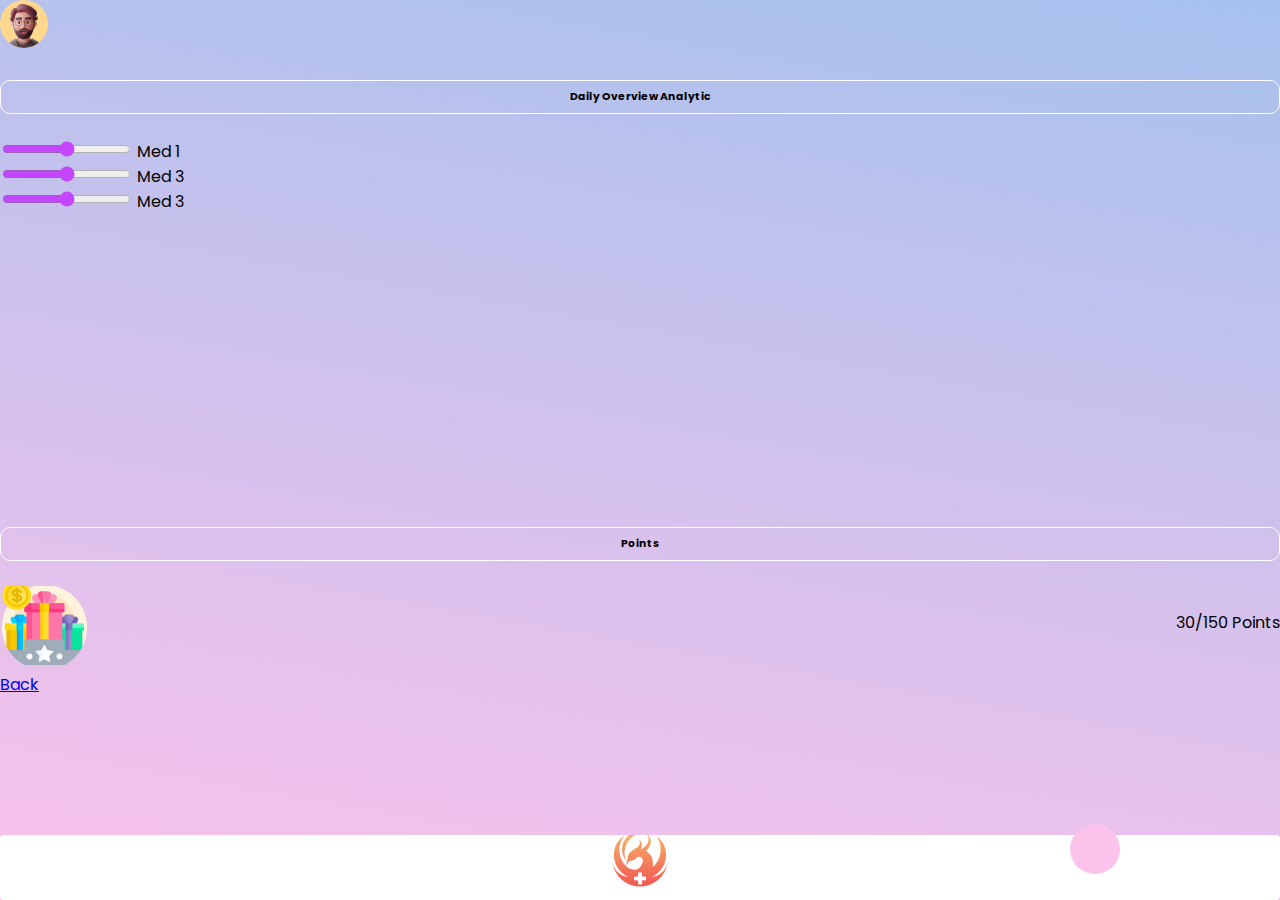
<file: common/dailyover.html>
<!DOCTYPE html>
<html lang="en">

<head>
    <meta charset="UTF-8">
    <meta http-equiv="X-UA-Compatible" content="IE=edge">
    <meta name="viewport" content="width=device-width, initial-scale=1.0">
    <title>MedPhoenix | Dailyover</title>
    <link rel="shortcut icon" type="image/x-icon" sizes="16x16 32x32 48x48 64x64" href="../assets/Phoenix-image.png">
    <link rel="stylesheet" href="../css/style.css">
    <!-----boostrap icons-------->
    <link rel="stylesheet" href="https://cdn.jsdelivr.net/npm/bootstrap-icons@1.8.3/font/bootstrap-icons.css">
    <!-----css for bootstrap 5----->
    <link href="https://cdn.jsdelivr.net/npm/bootstrap@5.2.0-beta1/dist/css/bootstrap.min.css" rel="stylesheet"
        integrity="sha384-0evHe/X+R7YkIZDRvuzKMRqM+OrBnVFBL6DOitfPri4tjfHxaWutUpFmBp4vmVor" crossorigin="anonymous">
    <!-----js for bootstrap 5------>
    <script src="https://cdn.jsdelivr.net/npm/bootstrap@5.2.0-beta1/dist/js/bootstrap.bundle.min.js"
        integrity="sha384-pprn3073KE6tl6bjs2QrFaJGz5/SUsLqktiwsUTF55Jfv3qYSDhgCecCxMW52nD2"
        crossorigin="anonymous"></script>
    <!------boostrap icon for -->
</head>
<body>
    <div class="med-setting-se">
        <div class="container">
            <div class="row">
                <div class="col-md-12">
                    <div class="med-profile-logo pt-2">
                        <img src="../assets/reminder/81.png" alt="">
                    </div>    
                    <div class="med-medication-medic mt-4">
                        <h6>Daily Overview Analytic</h6>
                    </div>   
                    <div class="med-input-range justify-content-between">
                        <div class="med-input-range1">
                            <input type="range" style="accent-color: #B71FFFD1;">
                            <label for="volume" class="float-endss">Med 1</label>
                        </div>
                        <div class="med-input-range2">
                            <input type="range" style="accent-color: #B71FFFD1;">
                            <label for="volume" class="float-endss">Med 3</label>
                        </div>
                        <div class="med-input-range3">
                            <input type="range" style="accent-color: #B71FFFD1;">
                            <label for="volume" class="float-endss">Med 3</label>
                        </div>
                    </div>
                    <div class="med-medication-medic" style="padding-top: 18rem;">
                        <h6>Points</h6>
                    </div>   
                    <div class="d-flex justify-content-around"style="width:100%;"> 
                        <label for="imgsec" class="" style="padding-top: 1.5rem; float: right;">30/150 Points</label>    
                        <img src="../assets/image 1.png" id="imgsec" name="imgsec" alt="">                 
                    </div>  
                    <a href="../common/settings.html" class="btn btn-sm btn-outline-light">Back</a>
                </div>
                </div>
            </div>
        </div>
    </div>
    <div class="med-bottom-button">
        <img src="../assets/Phoenix-top.png"  alt="">
    </div>
</body>
</html>
</file>
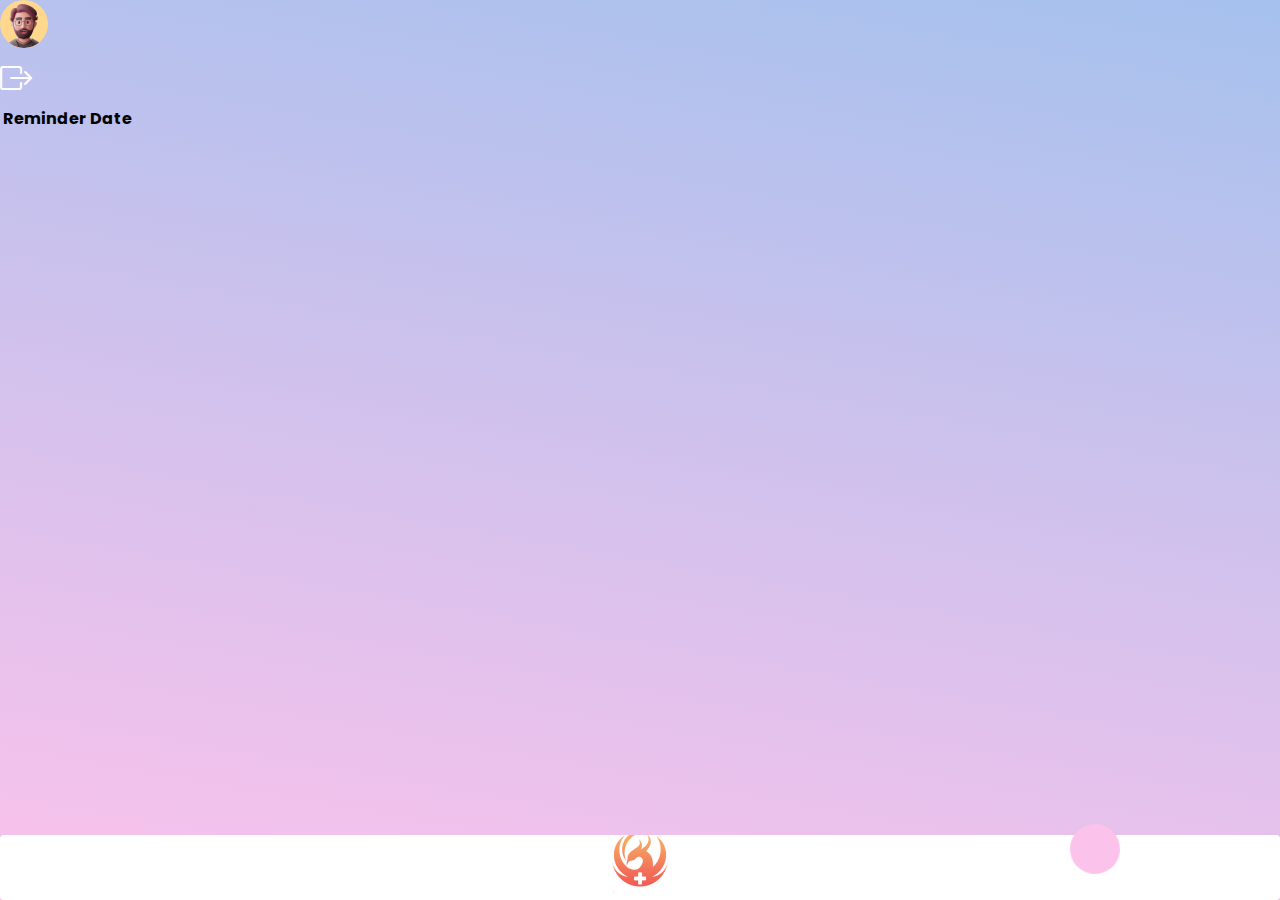
<file: common/listreminder.html>
<!DOCTYPE html>
<html lang="en">

<head>
    <meta charset="UTF-8">
    <meta http-equiv="X-UA-Compatible" content="IE=edge">
    <meta name="viewport" content="width=device-width, initial-scale=1.0">
    <title>MedPhoenix | Existing reminder</title>
    <link rel="shortcut icon" type="image/x-icon" sizes="16x16 32x32 48x48 64x64" href="../assets/Phoenix-image.png">
    <link rel="stylesheet" href="../css/style.css">
    <!-----boostrap icons-------->
    <link rel="stylesheet" href="https://cdn.jsdelivr.net/npm/bootstrap-icons@1.8.3/font/bootstrap-icons.css">
    <!-----css for bootstrap 5----->
    <link href="https://cdn.jsdelivr.net/npm/bootstrap@5.2.0-beta1/dist/css/bootstrap.min.css" rel="stylesheet"
        integrity="sha384-0evHe/X+R7YkIZDRvuzKMRqM+OrBnVFBL6DOitfPri4tjfHxaWutUpFmBp4vmVor" crossorigin="anonymous">
    <!-----js for bootstrap 5------>
    <script src="https://cdn.jsdelivr.net/npm/bootstrap@5.2.0-beta1/dist/js/bootstrap.bundle.min.js"
        integrity="sha384-pprn3073KE6tl6bjs2QrFaJGz5/SUsLqktiwsUTF55Jfv3qYSDhgCecCxMW52nD2"
        crossorigin="anonymous"></script>
    <!------boostrap icon for -->
</head>
<body>
    <div class="med-reminder-sec">
        <div class="container">
            <div class="row">
                <div class="col-md 12">
                    <div class="med-profile-logo d-flex justify-content-between pt-2">
                        <img src="../assets/reminder/81.png" alt="">
                        <div><a href="../common/login.html"><i class="bi bi-box-arrow-right" style="font-size:2rem;color: #fff;"></i></a></div>
                    </div>
                    <table class="table table-hover text-white">
                        <tr class="text-white">
                            <th>Reminder</th>
                            <th>Date</th>
                        </tr>
                        <tr id="userList"></tr>
                      </table>              
                </div>
            </div>
        </div>
    </div>
    <div class="med-bottom-button">
        <img src="../assets/Phoenix-top.png"  alt="">
    </div>
    <script src="../js/reminder.js"></script>
</body>
</html>
</file>
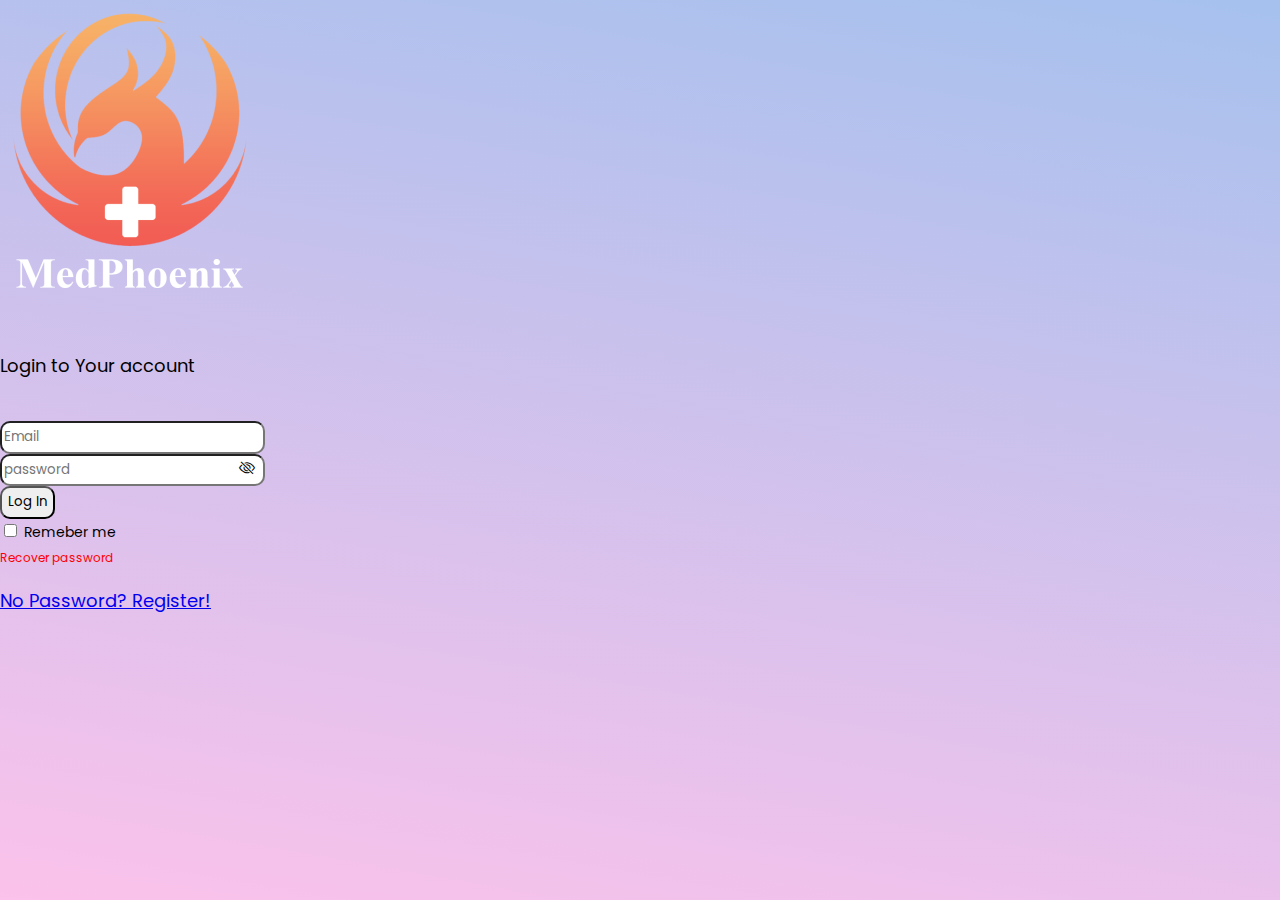
<file: common/login.html>
<!DOCTYPE html>
<html lang="en">
<head>
    <meta charset="UTF-8">
    <meta http-equiv="X-UA-Compatible" content="IE=edge">
    <meta name="viewport" content="width=device-width, initial-scale=1.0">
    <title>MedPhoenix | Login</title>
    <link rel="shortcut icon" type="image/x-icon" sizes="16x16 32x32 48x48 64x64" href="../assets/Phoenix-image.png">
    <link rel="stylesheet" href="../css/style.css">
    <!-----boostrap icons-------->
    <link rel="stylesheet" href="https://cdn.jsdelivr.net/npm/bootstrap-icons@1.8.3/font/bootstrap-icons.css">
    <!-----css for bootstrap 5----->
    <link href="https://cdn.jsdelivr.net/npm/bootstrap@5.2.0-beta1/dist/css/bootstrap.min.css" rel="stylesheet" integrity="sha384-0evHe/X+R7YkIZDRvuzKMRqM+OrBnVFBL6DOitfPri4tjfHxaWutUpFmBp4vmVor" crossorigin="anonymous">
    <!-----js for bootstrap 5------>
    <script src="https://cdn.jsdelivr.net/npm/bootstrap@5.2.0-beta1/dist/js/bootstrap.bundle.min.js" integrity="sha384-pprn3073KE6tl6bjs2QrFaJGz5/SUsLqktiwsUTF55Jfv3qYSDhgCecCxMW52nD2" crossorigin="anonymous"></script>
    <!------boostrap icon for -->
</head>
<body>
    <section class="med-phon-sec1">
        <div class="container">
            <div class="row">
                <div class="col-md-12 mt-4">
                    <div class="med-phon-login">
                        <div class="med-phon-img1 text-center">
                            <img src="../assets/Phoenix-image.png" class="img-fluid" alt="">
                        </div>
                        <h6 class="text-center mt-4">Login to Your account</h6>
                        <div class="med-phon-loginform">
                            <form action="">
                                <div class="row">
                                    <div class="col-md-4"></div>
                                    <div class="col-md-4">
                                        <div class="form-group pb-4">
                                            <input type="text"
                                             id="email" 
                                             class="form-control"
                                             name="email"
                                             placeholder="Email">
                                        </div>
                                        <div class="form-group d-flex">
                                            <input 
                                            type="password"
                                            id="password"
                                            class="form-control"
                                            name="password"
                                            placeholder="password">
                                            <i class="bi bi-eye-slash" 
                                            id="togglePassword"></i>
                                        </div>
                                        <div class="form-group med-button-class">
                                            <button type="submit" name="submit" id="submit" class="btn btn-outline-secondary form-control mt-3">Log In</button>
                                        </div>
                                        <div class="form-group d-flex justify-content-between pt-3">
                                            <div class="form-check form-switch">
                                                <input class="form-check-input" type="checkbox" role="switch" id="flexSwitchCheckDefault">
                                                <label class="form-check-label" for="flexSwitchCheckDefault">Remeber me</label>
                                            </div>
                                            <div class="med-recov-pass">
                                                <span>Recover password</span>
                                            </div>
                                        </div>
                                        <div class="text-center pt-4 med-login-link">
                                            <a href="./signin.html" class="text-decoration-none text-black"><p>No Password? Register!</p></a>
                                        </div>
                                    </div>
                                    <div class="col-md-4"></div>
                                </div>
                            </form>
                        </div>
                    </div>
                </div>
            </div>
        </div>
    </section>
</body>
</html>
</file>
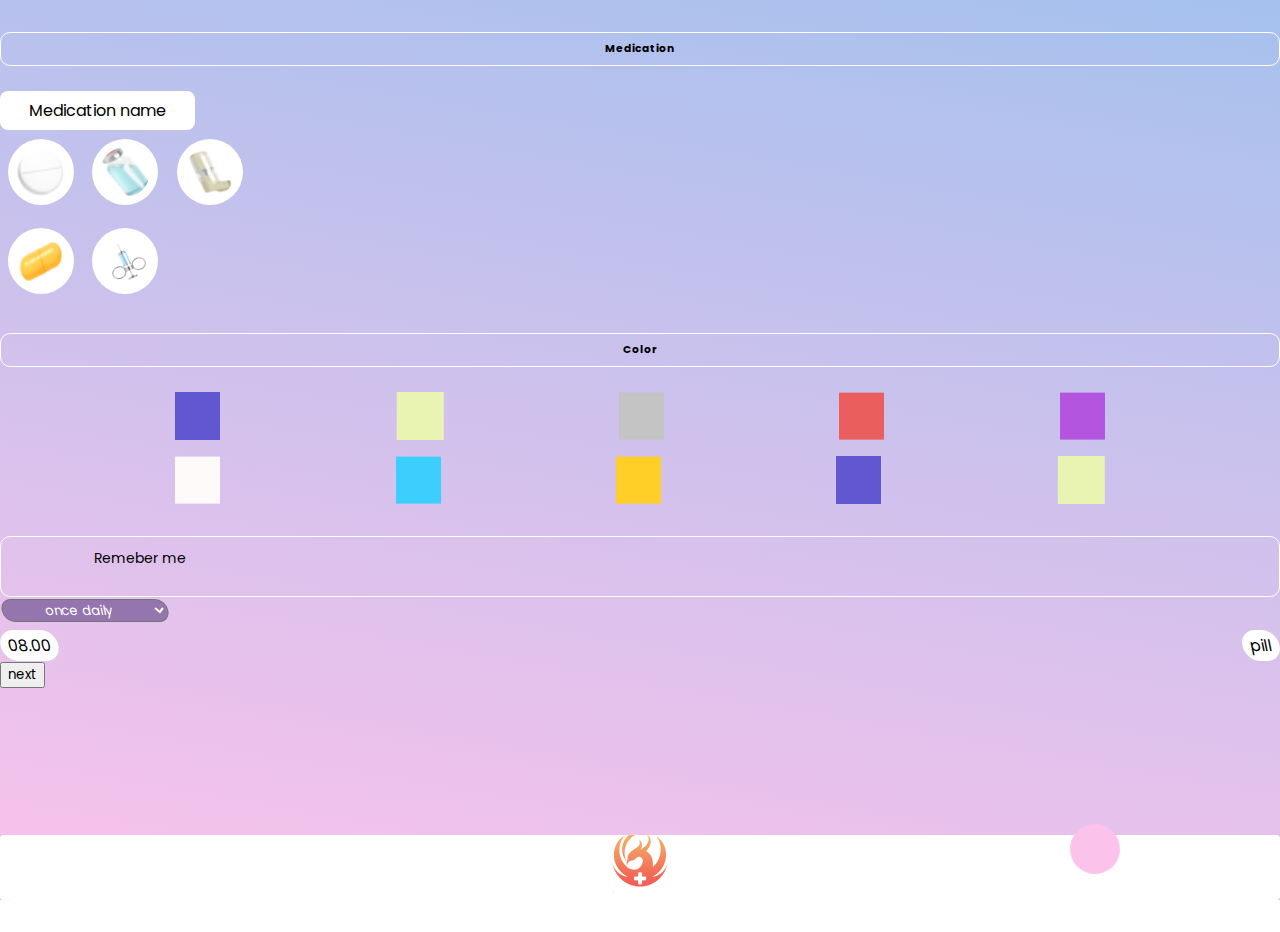
<file: common/medication.html>
<!DOCTYPE html>
<html lang="en">

<head>
    <meta charset="UTF-8">
    <meta http-equiv="X-UA-Compatible" content="IE=edge">
    <meta name="viewport" content="width=device-width, initial-scale=1.0">
    <title>MedPhoenix | Medication</title>
    <link rel="shortcut icon" type="image/x-icon" sizes="16x16 32x32 48x48 64x64" href="../assets/Phoenix-image.png">
    <link rel="stylesheet" href="../css/style.css">
    <!-----boostrap icons-------->
    <link rel="stylesheet" href="https://cdn.jsdelivr.net/npm/bootstrap-icons@1.8.3/font/bootstrap-icons.css">
    <!-----css for bootstrap 5----->
    <link href="https://cdn.jsdelivr.net/npm/bootstrap@5.2.0-beta1/dist/css/bootstrap.min.css" rel="stylesheet"
        integrity="sha384-0evHe/X+R7YkIZDRvuzKMRqM+OrBnVFBL6DOitfPri4tjfHxaWutUpFmBp4vmVor" crossorigin="anonymous">
    <!-----js for bootstrap 5------>
    <script src="https://cdn.jsdelivr.net/npm/bootstrap@5.2.0-beta1/dist/js/bootstrap.bundle.min.js"
        integrity="sha384-pprn3073KE6tl6bjs2QrFaJGz5/SUsLqktiwsUTF55Jfv3qYSDhgCecCxMW52nD2"
        crossorigin="anonymous"></script>
    <!------boostrap icon for -->
</head>

<body>
</body>
    <div class="med-medication-sec">
        <div class="container">
            <div class="row">
                <div class="col-md-12">
                    <div class="med-medication-medic">
                        <h6>Medication</h6>
                    </div>
                    <div class="med-medication-name">
                        <span>Medication name</span>
                        <div class="med-medication-image-set1">
                            <img src="../assets/medication/pill.png" alt="">
                            <img src="../assets/medication/bottle.png" alt="">
                            <img src="../assets/medication/ing.png" alt="">
                        </div>
                        <div class="med-medication-image-set2">
                            <img src="../assets/medication/caps.png" alt="">
                            <img src="../assets/medication/cir.png" alt="">
                        </div>
                    </div>
                    <div class="med-medication-color">
                        <h6>Color</h6>
                        <div class="med-medication-color-image">
                            <div class="med-medication-color-image-set1">
                                <img src="../assets/colors/Rectangle1(0).png" alt="">
                                <img src="../assets/colors/Rectangle1(1).png" alt="">
                                <img src="../assets/colors/Rectangle1(3).png" alt="">
                                <img src="../assets/colors/Rectangle1(4).png" alt="">
                                <img src="../assets/colors/Rectangle1(5).png" alt="">
                            </div>
                            <div class="med-medication-color-image-set2">
                                <img src="../assets/colors/Rectangle1(6).png" alt="">
                                <img src="../assets/colors/Rectangle1(7).png" alt="">
                                <img src="../assets/colors/Rectangle1(8).png" alt="">
                                <img src="../assets/colors/Rectangle1(0).png" alt="">
                                <img src="../assets/colors/Rectangle1(1).png" alt="">
                            </div>
                        </div>
                    </div>
                    <div class="med-medication-reminder">
                        <div class="form-check form-switch">
                            <input class="form-check-input float-end" type="checkbox" role="switch" id="flexSwitchCheckDefault">
                            <label class="form-check-label float-start" for="flexSwitchCheckDefault">Remeber me</label>
                        </div>
                        <div class="med-selection mt-2">
                            <select name="daily" id="cars">
                                <option value="one daily">once daily</option>
                                <option value="twicedaily">twice daily</option>
                                <option value="tricedaily">trice daily</option>
                              </select>
                        </div>
                        <div class="med-selection-button">
                            <span>08.00</span>
                            <span>pill</span>
                        </div>
                        <div class="med-medication-next float-end mt-3">
                            <button type="submit">next</button>
                        </div>
                    </div>
                </div>
            </div>
        </div>
    </div>
    <div class="med-bottom-button">
        <img src="../assets/Phoenix-top.png"  alt="">
    </div>
</html>
</file>
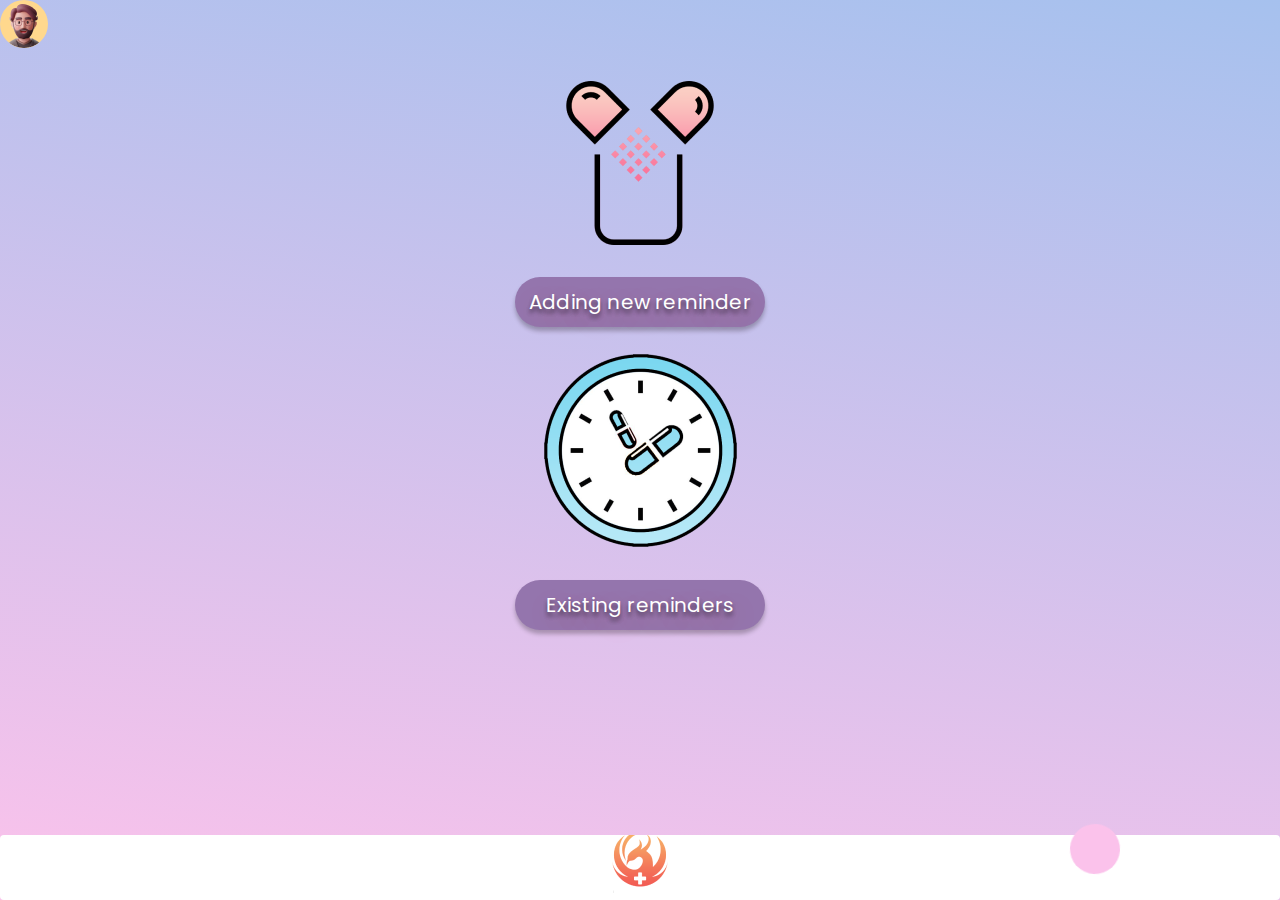
<file: common/reminder.html>
<!DOCTYPE html>
<html lang="en">
<head>
    <meta charset="UTF-8">
    <meta http-equiv="X-UA-Compatible" content="IE=edge">
    <meta name="viewport" content="width=device-width, initial-scale=1.0">
    <title>MedPhoenix | Reminder</title>
    <link rel="shortcut icon" type="image/x-icon" sizes="16x16 32x32 48x48 64x64" href="../assets/Phoenix-image.png">
    <link rel="stylesheet" href="../css/style.css">
    <!-----boostrap icons-------->
    <link rel="stylesheet" href="https://cdn.jsdelivr.net/npm/bootstrap-icons@1.8.3/font/bootstrap-icons.css">
    <!-----css for bootstrap 5----->
    <link href="https://cdn.jsdelivr.net/npm/bootstrap@5.2.0-beta1/dist/css/bootstrap.min.css" rel="stylesheet" integrity="sha384-0evHe/X+R7YkIZDRvuzKMRqM+OrBnVFBL6DOitfPri4tjfHxaWutUpFmBp4vmVor" crossorigin="anonymous">
    <!-----js for bootstrap 5------>
    <script src="https://cdn.jsdelivr.net/npm/bootstrap@5.2.0-beta1/dist/js/bootstrap.bundle.min.js" integrity="sha384-pprn3073KE6tl6bjs2QrFaJGz5/SUsLqktiwsUTF55Jfv3qYSDhgCecCxMW52nD2" crossorigin="anonymous"></script>
    <!------boostrap icon for -->
</head>
<body>
    <div class="med-reminder-sec">
        <div class="container">
            <div class="row">
                <div class="col-md 12">
                    <div class="med-profile-logo pt-2">
                        <img src="../assets/reminder/81.png" alt="">
                    </div>
                    <div class="med-profile-desc">
                        <img src="../assets/reminder/pills-gradient.png" alt="">
                        <div class="med-profile-button">
                            <button type="submit">Adding new reminder</button>
                        </div>
                    </div>
                    <div class="med-profile-desc">
                        <img src="../assets/reminder/clock-gradient.png" alt="">
                        <div class="med-profile-button">
                            <button type="submit">Existing reminders</button>
                        </div>
                    </div>
                </div>
            </div>
        </div>
    </div>
    <div class="med-bottom-button">
        <img src="../assets/Phoenix-top.png"  alt="">
    </div>
</body>
</html>
</file>
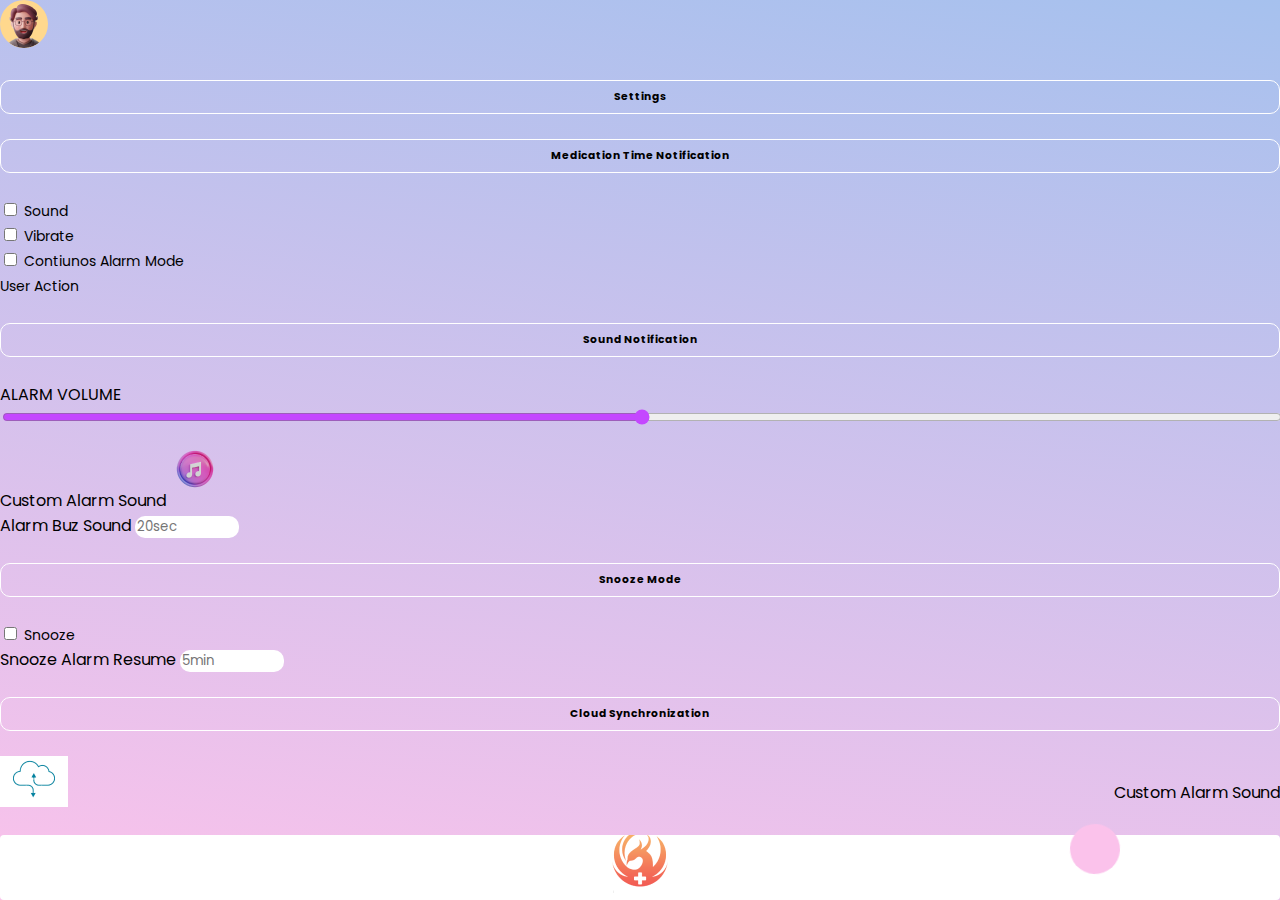
<file: common/settings.html>
<!DOCTYPE html>
<html lang="en">

<head>
    <meta charset="UTF-8">
    <meta http-equiv="X-UA-Compatible" content="IE=edge">
    <meta name="viewport" content="width=device-width, initial-scale=1.0">
    <title>MedPhoenix | Settings</title>
    <link rel="shortcut icon" type="image/x-icon" sizes="16x16 32x32 48x48 64x64" href="../assets/Phoenix-image.png">
    <link rel="stylesheet" href="../css/style.css">
    <!-----boostrap icons-------->
    <link rel="stylesheet" href="https://cdn.jsdelivr.net/npm/bootstrap-icons@1.8.3/font/bootstrap-icons.css">
    <!-----css for bootstrap 5----->
    <link href="https://cdn.jsdelivr.net/npm/bootstrap@5.2.0-beta1/dist/css/bootstrap.min.css" rel="stylesheet"
        integrity="sha384-0evHe/X+R7YkIZDRvuzKMRqM+OrBnVFBL6DOitfPri4tjfHxaWutUpFmBp4vmVor" crossorigin="anonymous">
    <!-----js for bootstrap 5------>
    <script src="https://cdn.jsdelivr.net/npm/bootstrap@5.2.0-beta1/dist/js/bootstrap.bundle.min.js"
        integrity="sha384-pprn3073KE6tl6bjs2QrFaJGz5/SUsLqktiwsUTF55Jfv3qYSDhgCecCxMW52nD2"
        crossorigin="anonymous"></script>
    <!------boostrap icon for -->
</head>
<body>
    <div class="med-setting-se">
        <div class="container">
            <div class="row">
                <div class="col-md-12">
                    <div class="med-profile-logo pt-2">
                        <img src="../assets/reminder/81.png" alt="">
                    </div>    
                    <div class="med-medication-medic mt-4">
                        <h6>Settings</h6>
                    </div>         
                    <div class="med-medication-medic mt-3">
                        <h6>Medication Time Notification</h6>
                    </div>      
                    <div class="">
                        <div class="form-check form-switch">
                            <input class="form-check-input float-end" type="checkbox" role="switch" id="flexSwitchCheckDefault">
                            <label class="form-check-label float-start text-white" for="flexSwitchCheckDefault">Sound</label>
                        </div>
                        <div class="form-check form-switch">
                            <input class="form-check-input float-end" type="checkbox" role="switch" id="flexSwitchCheckDefault">
                            <label class="form-check-label float-start text-white" for="flexSwitchCheckDefault">Vibrate</label>
                        </div>
                        <div class="form-check form-switch">
                            <input class="form-check-input float-end" type="checkbox" role="switch" id="flexSwitchCheckDefault">
                            <label class="form-check-label float-start text-white" for="flexSwitchCheckDefault">Contiunos Alarm Mode<br>User Action</label>
                        </div>
                    </div>
                    <div class="med-medication-medic mt-4">
                        <h6>Sound Notification</h6>
                    </div>     
                    <div class="d-flex"style="width:100%;">
                        <label for="volume" class="text-white" style="width: 100%;">ALARM VOLUME</label>
                        <input type="range" orient="vertical" style="width: 100%;accent-color: #B71FFFD1;">
                    </div>
                    <div class="d-flex"style="width:100%;">
                        <label for="imgsec" class="text-white" style="width: 100%; padding-top: 1.5rem;">Custom Alarm Sound</label>
                        <img src="../assets/Music.png" id="imgsec" name="imgsec" alt="">                      
                    </div>      
                    <div class="d-flex"style="width:100%;"> 
                        <label for="timesec" class="text-white" style="width: 100%;">Alarm Buz Sound</label>
                        <input type="text" id="timesec" placeholder="20sec" style="width: 100px;border-radius: 10px;border:none;color: black;" />                      
                    </div>    
                    <div class="med-medication-medic mt-4">
                        <h6>Snooze Mode</h6>
                    </div>    
                    <div class="form-check form-switch">
                        <input class="form-check-input float-end" type="checkbox" role="switch" id="flexSwitchCheckDefault">
                        <label class="form-check-label float-start text-white" for="flexSwitchCheckDefault">Snooze</label>
                    </div>
                    <div class="d-flex" style="width: 100;">
                        <label for="timesec" class="text-white" style="width: 100%;">Snooze Alarm Resume</label>
                        <input type="text" id="timesec" placeholder="5min" style="width: 100px;border-radius: 10px;border:none;color: black;" />   
                    </div>
                    <div class="med-medication-medic mt-4">
                        <h6>Cloud Synchronization</h6>
                    </div>  
                    <div class="d-flex justify-content-around"style="width:100%;">
                        <img src="../assets/cloud 1.png" id="imgsec" name="imgsec" alt="">   
                        <label for="imgsec" class="text-white" style="padding-top: 1.5rem; float: right;">Custom Alarm Sound</label>                   
                    </div>   
                </div>
            </div>
        </div>
    </div>
    <div class="med-bottom-button">
        <img src="../assets/Phoenix-top.png"  alt="">
    </div>
</body>
</html>
</file>
<file: css/style.css>
/*general css file for */
@import url('https://fonts.googleapis.com/css2?family=Poppins:ital,wght@0,100;0,200;0,300;0,400;0,500;0,600;0,700;0,800;0,900;1,100;1,200;1,300;1,400;1,500;1,600;1,700;1,800;1,900&family=Work+Sans:ital,wght@0,100;0,200;0,400;0,500;0,600;0,700;0,800;0,900;1,100;1,200;1,300;1,400;1,500;1,600;1,700;1,800;1,900&display=swap');
*{
    font-family: 'Poppins', sans-serif;
}
html{
    height: 100%;
}
body{
    background: rgb(166,193,238);
    background: linear-gradient(190deg, #A6C1EE 0%, #FBC2EB 100%);
    background-repeat: no-repeat;
    height: 100%;
    margin:0;
    background-attachment: fixed;
}
.med-phon-loginform i{
    margin-top: 24px;
    margin-left: -30px;
    cursor: pointer;
}
.med-phon-login h6{
    font-size: 18px;
    font-weight: 400;
}
.med-phon-loginform .med-login-link p {
    font-size: 18px;
    font-weight: 400;
}
.form-control {
    line-height: 2.0!important;
    border-radius: 10px;
    justify-content: center;
}
.form-check-label{
    font-weight: 400;
    font-size: 14px;
}
.med-recov-pass span{
    color: red;
    font-weight: 400;
    font-size: 12px;
}
.med-profile-logo img{
    background-color: #ffd88d;
    border-radius: 5rem;
}
.med-profile-desc{
    text-align: center;
    margin-top: 1.6rem;
}
.med-profile-button{
    padding-top:1.6rem;
}
.med-profile-button button{
    outline: none;
    text-align: center;
    letter-spacing: 0.2px;
    text-shadow: 0px 4px 4px rgba(0, 0, 0, 0.25), 0px 4px 4px rgba(0, 0, 0, 0.25), 4px 8px 24px rgba(255, 87, 92, 0.25);
    color:#fff;
    font-weight: 400;
    font-size: 20px;
    border:none;
    background-color: #9475AD;
    width: 250px;
    height: 50px;
    box-shadow: 0px 4px 4px rgba(0, 0, 0, 0.25);
    border-radius: 100px;
}
.med-bottom-button {
    width: 100%;
    text-align: center;
    position: fixed;
    bottom: 0px;
    z-index: 99;
    font-size: 18px;
    border: none;
    outline: none;
    background-color: rgb(255, 255, 255);
    color: white;
    cursor: pointer;
    border-radius: 4px;
}
.med-bottom-button:before {
    content: '';
    position: absolute;
    display: block;
    top: -11px;
    right: 160px;
    width: 50px;
    border-radius: 5rem;
    height: 50px;
    -webkit-transform: rotate(45deg);
    transform: rotate(183deg);
    background: rgb(166,193,238);
    background: #FBC2EB;
    z-index: -1;
}
.med-reminder-sec{
    padding-bottom: 1rem;
    margin-bottom: 2rem;
}
.med-medication-sec{
    margin-top: 2rem;
}
.med-medication-reminder{
    margin-top:2rem;
}
.med-medication-medic h6{
    color:#000;
    border:1px solid #fff;
    border-radius: 10px;
    text-align: center;
    padding: 0.5rem 0.5rem 0.5rem 0.5rem;
}
.med-medication-color h6{
    margin-top: 2rem;
    color:#000;
    border:1px solid #fff;
    border-radius: 10px;
    text-align: center;
    padding: 0.5rem 0.5rem 0.5rem 0.5rem; 
}
.med-medication-name {
    margin-top:2rem;
}
.med-medication-name span{
    color:#000;
    text-align: center;
    width: 150px;
    background-color: #fff;
    border-radius: 0.5rem;
    padding: 0.5rem 1.8rem 0.5rem 1.8rem;
}
.med-medication-image-set1{
    margin-top:1rem;
    padding:0 0 0 0.5rem;
}
.med-medication-image-set1 img{
    background-color: #fff;
    height: 50px;
    width: 50px;
    border-radius: 100px;
    padding: 0.5rem;
    margin: 0 0.9rem 0 0;
}
.med-medication-image-set2{
    margin-top:1rem;
    padding:0 0.5rem 0 0.5rem;
}
.med-medication-image-set2 img{
    background-color: #fff;
    height: 50px;
    width: 50px;
    padding: 0.5rem;
    border-radius: 100px;
    margin: 0 0.9rem 0 0;
}
.med-medication-color-image-set1{
    margin-top: 1rem;
    display: flex;
    justify-content: space-evenly;
}
.med-medication-color-image-set2{
    margin-top: 1rem;
    display: flex;
    justify-content: space-evenly;
}
.med-medication-reminder .form-check-input{
    color: #fff;
    background-color: #9475AD;
}
.med-medication-reminder .form-check-label {
    font-weight: 400;
    font-size: 14px;
    text-align: center;
    padding-left: 5rem;
}
.med-medication-reminder .form-switch {
    border: 1px solid #fff;
    padding-bottom: 1.6rem;
    padding-top: 0.5rem;
    border-radius: 10px;
}
.med-medication-reminder .form-check-input{
    margin-right: 1rem;
}
.med-medication-reminder .form-switch .form-check-input {
    width: 2em;
    margin-left: -2.5em;
    background-image: url("data:image/svg+xml,%3csvg xmlns='http://www.w3.org/2000/svg' viewBox='-4 -4 8 8'%3e%3ccircle r='3' fill='white'/%3e%3c/svg%3e");
}
.med-selection select{
    outline: none;
    word-wrap: normal;
    width: 170px;
    border-radius: 18px;
    transform: matrix(0.98, 0, 0.2, 1, 0, 0);
    color: #fff;
    text-align: center;
    background-color: #9475AD;
}
.med-selection-button{
    margin-top: 0.5rem;
    display: flex;
    justify-content: space-between;
}
.med-selection-button span{
    background-color: #fff;
    padding: 0.2rem 0.5rem 0.2rem 0.5rem;
    border-radius: 18px;
    transform: matrix(0.98, 0, 0.2, 1, 0, 0);
}

/*---------for mobile design--------*/
@media(max-width:576px){
.med-phon-img1 img {
        width: 260px;
        height: 303px;
    }
.med-button-class .form-control {
    line-height: 1.5!important;
    border-radius: 10px;
    margin-top: 0.5rem;
    justify-content: center;
}
.form-control {
    line-height: 3.2!important;
    border-radius: 10px;
    margin-top: 0.5rem;
    justify-content: center;
}

.med-profile-logo img{
    background-color: #ffd88d;
    border-radius: 5rem;
}
.med-profile-desc{
    text-align: center;
    margin-top: 1.6rem;
}
.med-profile-button{
    padding-top:1.6rem;
}
.med-profile-button button{
    outline: none;
    text-align: center;
    letter-spacing: 0.2px;
    text-shadow: 0px 4px 4px rgba(0, 0, 0, 0.25), 0px 4px 4px rgba(0, 0, 0, 0.25), 4px 8px 24px rgba(255, 87, 92, 0.25);
    color:#fff;
    font-weight: 400;
    font-size: 20px;
    border:none;
    background-color: #9475AD;
    width: 250px;
    height: 55px;
    box-shadow: 0px 4px 4px rgba(0, 0, 0, 0.25);
    border-radius: 100px;
}
.med-bottom-button {
    position: fixed;
    bottom: 0px;
    z-index: 99;
    font-size: 18px;
    border: none;
    outline: none;
    background-color: rgb(255, 255, 255);
    color: white;
    cursor: pointer;
    border-radius: 4px;
}
.med-bottom-button img{
    width:50px;
    height: 50px;
    margin-top: -0.6rem;
}
.med-bottom-button:before {
    content: '';
    position: absolute;
    display: block;
    top: -11px;
    right: 170px;
    width: 50px;
    border-radius: 5rem;
    height: 50px;
    -webkit-transform: rotate(45deg);
    transform: rotate(183deg);
    background: rgb(166,193,238);
    background: #FBC2EB;
    z-index: -1;
}
.med-profile-desc img{
    height: 220px;
}
.med-medication-sec{
    margin-top: 2rem;
}
.med-medication-reminder{
    margin-top:2rem;
}
.med-medication-medic h6{
    color:#000;
    border:1px solid #fff;
    border-radius: 10px;
    text-align: center;
    padding: 0.5rem 0.5rem 0.5rem 0.5rem;
}
.med-medication-color h6{
    margin-top: 2rem;
    color:#000;
    border:1px solid #fff;
    border-radius: 10px;
    text-align: center;
    padding: 0.5rem 0.5rem 0.5rem 0.5rem; 
}
.med-medication-name {
    margin-top:2rem;
}
.med-medication-name span{
    color:#000;
    text-align: center;
    width: 150px;
    background-color: #fff;
    border-radius: 0.5rem;
    padding: 0.5rem 1.8rem 0.5rem 1.8rem;
}
.med-medication-image-set1{
    margin-top:1rem;
    padding:0 0 0 0.5rem;
}
.med-medication-image-set1 img{
    background-color: #fff;
    height: 50px;
    width: 50px;
    border-radius: 100px;
    padding: 0.5rem;
    margin: 0 0.9rem 0 0;
}
.med-medication-image-set2{
    margin-top:1rem;
    padding:0 0.5rem 0 0.5rem;
}
.med-medication-image-set2 img{
    background-color: #fff;
    height: 50px;
    width: 50px;
    padding: 0.5rem;
    border-radius: 100px;
    margin: 0 0.9rem 0 0;
}
.med-medication-color-image-set1{
    margin-top: 1rem;
    display: flex;
    justify-content: space-evenly;
}
.med-medication-color-image-set2{
    margin-top: 1rem;
    display: flex;
    justify-content: space-evenly;
}
.med-medication-reminder .form-check-input{
    color: #fff;
    background-color: #9475AD;
}
.med-medication-reminder .form-check-label {
    font-weight: 400;
    font-size: 14px;
    text-align: center;
    padding-left: 5rem;
}
.med-medication-reminder .form-switch {
    border: 1px solid #fff;
    padding-bottom: 1.6rem;
    padding-top: 0.5rem;
    border-radius: 10px;
}
.med-medication-reminder .form-check-input{
    margin-right: 1rem;
}
.med-medication-reminder .form-switch .form-check-input {
    width: 2em;
    margin-left: -2.5em;    
    background-image: url("data:image/svg+xml,%3csvg xmlns='http://www.w3.org/2000/svg' viewBox='-4 -4 8 8'%3e%3ccircle r='3' fill='white'/%3e%3c/svg%3e");
}
.med-selection select{
    outline: none;
    word-wrap: normal;
    width: 170px;
    border-radius: 18px;
    transform: matrix(0.98, 0, 0.2, 1, 0, 0);
    color: #fff;
    text-align: center;
    background-color: #9475AD;
}
.med-selection-button{
    margin-top: 0.5rem;
    display: flex;
    justify-content: space-between;
}
.med-selection-button span{
    background-color: #fff;
    padding: 0.2rem 0.5rem 0.2rem 0.5rem;
    border-radius: 18px;
    transform: matrix(0.98, 0, 0.2, 1, 0, 0);
}
.med-medication-next button{
    border:none;
    color:#fff;
    background: linear-gradient(180deg, #9475AD 0%, #9475AD 100%);
    border-radius: 23px;
    transform: matrix(0.98, 0, 0.2, 1, 0, 0);
}
.med-input-range1 input[type="range"] {
    position: absolute;
    top: 26%;
    transform: rotate(270deg);
 }
 .med-input-range1 .float-endss{
    position: absolute;
    top: 35%;
    left: 3.5rem;
    color: #9475AD;
 }
 .med-input-range2 input[type="range"] {
    position: absolute;
    left: 5.5rem;
    top: 26%;

    transform: rotate(270deg);
 }
 .med-input-range2 .float-endss{
    position: absolute;
    left: 8.1rem;
    top: 35%;
    color: #9475AD;
 }
 .med-input-range3 input[type="range"] {
    position: absolute;
    left:10rem;
    top: 26%;
    transform: rotate(270deg);
 }
 .med-input-range3 .float-endss{
    position: absolute;
    left: 13.1rem;
    top: 35%;
    color: #9475AD;
 }
}

/*--calendar css--*/
#calendar {
    margin-left: auto;
    margin-right: auto;
    width: 320px;
    font-family: "Lato", sans-serif;
  }
  #calendar_weekdays div {
    display: inline-block;
    vertical-align: top;
  }
  #calendar_content,
  #calendar_weekdays,
  #calendar_header {
    position: relative;
    width: 320px;
    overflow: hidden;
    float: left;
    z-index: 10;
  }
  #calendar_weekdays div,
  #calendar_content div {
    width: 40px;
    height: 40px;
    overflow: hidden;
    text-align: center;
    background-color: #ffffff;
    color: #787878;
  }
  #calendar_content {
    -webkit-border-radius: 0px 0px 12px 12px;
    -moz-border-radius: 0px 0px 12px 12px;
    border-radius: 0px 0px 12px 12px;
  }
  #calendar_content div {
    float: left;
  }
  #calendar_content div:hover {
    background-color: #f8f8f8;
  }
  #calendar_content div.blank {
    background-color: #e8e8e8;
  }
  #calendar_header,
  #calendar_content div.today {
    zoom: 1;
    filter: alpha(opacity=70);
    opacity: 0.7;
  }
  #calendar_content div.today {
    color: #ffffff;
  }
  #calendar_header {
    width: 100%;
    height: 37px;
    text-align: center;
    background-color: #ff6860;
    padding: 18px 0;
    -webkit-border-radius: 12px 12px 0px 0px;
    -moz-border-radius: 12px 12px 0px 0px;
    border-radius: 12px 12px 0px 0px;
  }
  #calendar_header h1 {
    font-size: 1.5em;
    color: #ffffff;
    float: left;
    width: 70%;
  }
  i[class^="icon-chevron"] {
    color: #ffffff;
    float: left;
    width: 15%;
    border-radius: 50%;
  }
</file>
